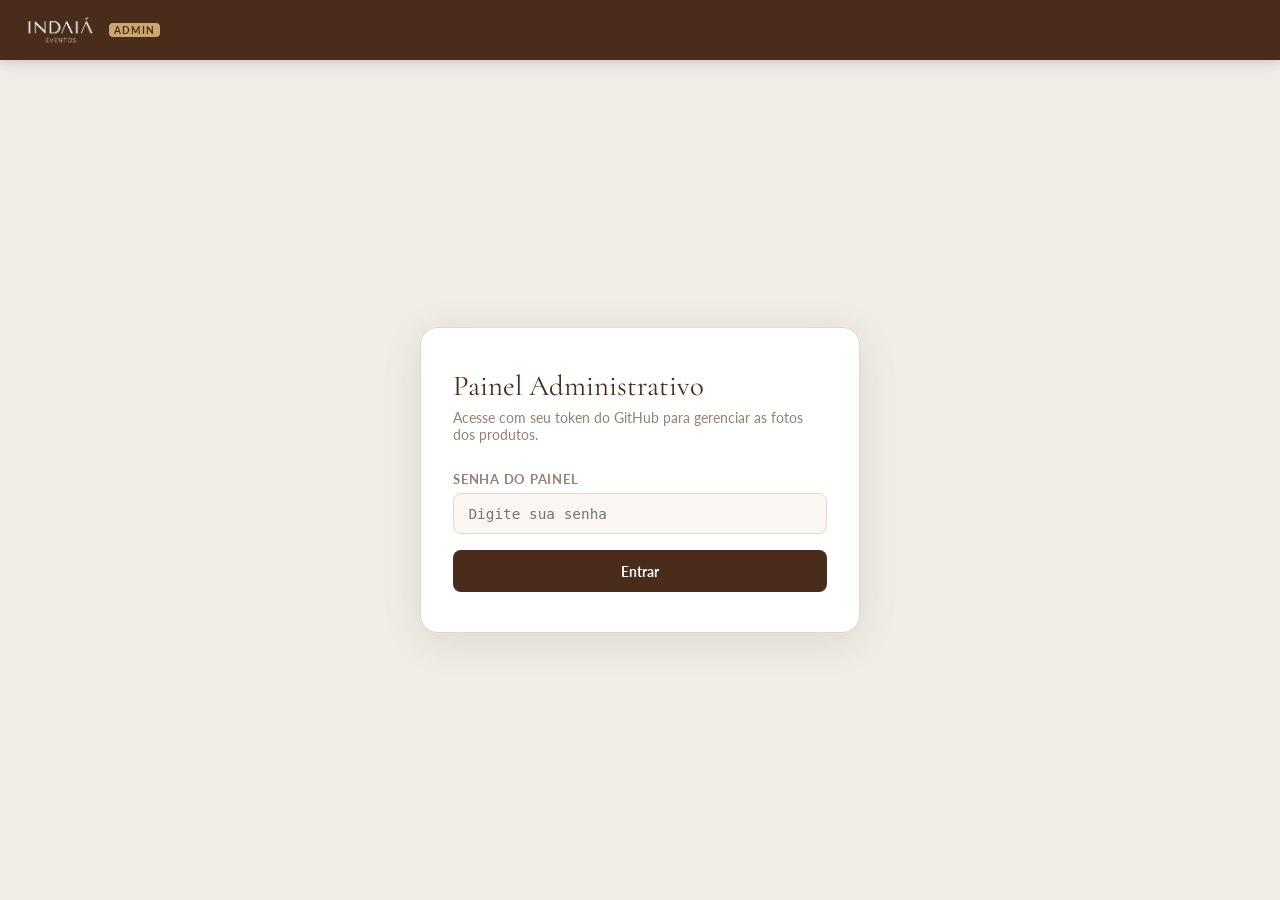
<file: admin.html>
<!DOCTYPE html>
<html lang="pt-BR">
<head>
  <meta charset="UTF-8">
  <meta name="viewport" content="width=device-width, initial-scale=1.0">
  <title>Admin — Indaiá Doces Finos</title>
  <link rel="preconnect" href="https://fonts.googleapis.com">
  <link rel="preconnect" href="https://fonts.gstatic.com" crossorigin>
  <link href="https://fonts.googleapis.com/css2?family=Cormorant+Garamond:wght@400;600&family=Lato:wght@300;400;700&display=swap" rel="stylesheet">
  <style>
    [hidden] { display: none !important; }
    *, *::before, *::after { box-sizing: border-box; margin: 0; padding: 0; }

    :root {
      --brown:    #4A2C1A;
      --cream:    #FAF7F2;
      --gold:     #C9A86E;
      --gold-lt:  #E8D5B0;
      --border:   #E2D8CF;
      --muted:    #9A8070;
      --green:    #2d7a4f;
      --red:      #b93030;
      --blue:     #1a5fb4;
      --font-d:   'Cormorant Garamond', Georgia, serif;
      --font-b:   'Lato', sans-serif;
      --r:        12px;
    }

    body {
      font-family: var(--font-b);
      background: #f0ece6;
      color: var(--brown);
      min-height: 100vh;
    }

    /* ── Header ─────────────────────────────────────────────── */
    .admin-header {
      background: var(--brown);
      padding: 0 1.5rem;
      position: sticky;
      top: 0;
      z-index: 100;
      box-shadow: 0 2px 12px rgba(0,0,0,.18);
    }
    .admin-header-inner {
      max-width: 1400px;
      margin: 0 auto;
      height: 60px;
      display: flex;
      align-items: center;
      justify-content: space-between;
    }
    .header-brand {
      display: flex;
      align-items: center;
      gap: .75rem;
    }
    .admin-logo-img {
      height: 34px;
      width: auto;
      display: block;
    }
    .header-admin-tag {
      background: var(--gold);
      color: var(--brown);
      font-size: .6rem;
      font-weight: 700;
      letter-spacing: .12em;
      padding: .2em .55em;
      border-radius: 4px;
    }
    .logout-btn {
      background: transparent;
      border: 1px solid rgba(255,255,255,.25);
      color: rgba(255,255,255,.75);
      font-family: var(--font-b);
      font-size: .8rem;
      padding: .4rem .9rem;
      border-radius: 6px;
      cursor: pointer;
      transition: all .2s;
    }
    .logout-btn:hover { background: rgba(255,255,255,.1); color: #fff; }

    /* ── Status bar ─────────────────────────────────────────── */
    .status-bar {
      padding: .75rem 1.5rem;
      font-size: .85rem;
      font-weight: 400;
      text-align: center;
    }
    .status-info    { background: #dbeafe; color: #1e40af; }
    .status-success { background: #dcfce7; color: #166534; }
    .status-error   { background: #fee2e2; color: #991b1b; }

    /* ── Auth screen ─────────────────────────────────────────── */
    .auth-screen {
      display: flex;
      align-items: center;
      justify-content: center;
      min-height: calc(100vh - 60px);
      padding: 2rem 1rem;
    }
    .auth-card {
      background: #fff;
      border: 1px solid var(--border);
      border-radius: 18px;
      padding: 2.5rem 2rem;
      width: 100%;
      max-width: 440px;
      box-shadow: 0 8px 40px rgba(74,44,26,.1);
    }
    .auth-card h1 {
      font-family: var(--font-d);
      font-size: 1.8rem;
      font-weight: 400;
      margin-bottom: .4rem;
    }
    .auth-card > p {
      color: var(--muted);
      font-size: .9rem;
      margin-bottom: 1.75rem;
    }
    .auth-form label {
      display: block;
      font-size: .8rem;
      font-weight: 700;
      letter-spacing: .06em;
      text-transform: uppercase;
      color: var(--muted);
      margin-bottom: .4rem;
    }
    .auth-form input {
      width: 100%;
      border: 1.5px solid var(--border);
      border-radius: 8px;
      padding: .7rem .9rem;
      font-family: monospace;
      font-size: .9rem;
      color: var(--brown);
      background: var(--cream);
      outline: none;
      transition: border-color .2s;
      margin-bottom: 1rem;
    }
    .auth-form input:focus { border-color: var(--gold); }
    .auth-error {
      background: #fee2e2;
      color: #991b1b;
      border-radius: 6px;
      padding: .6rem .9rem;
      font-size: .82rem;
      margin-bottom: 1rem;
    }
    .btn-login {
      width: 100%;
      background: var(--brown);
      color: #fff;
      border: none;
      border-radius: 8px;
      padding: .8rem;
      font-family: var(--font-b);
      font-size: .9rem;
      font-weight: 700;
      cursor: pointer;
      transition: background .2s;
    }
    .btn-login:hover { background: #6b3d24; }
    .btn-login:disabled { opacity: .6; cursor: not-allowed; }

    .auth-help {
      margin-top: 1.75rem;
      padding-top: 1.5rem;
      border-top: 1px solid var(--border);
    }
    .auth-help > p {
      font-size: .78rem;
      font-weight: 700;
      text-transform: uppercase;
      letter-spacing: .06em;
      color: var(--muted);
      margin-bottom: .6rem;
    }
    .auth-help ol {
      padding-left: 1.2rem;
      color: var(--muted);
      font-size: .82rem;
      line-height: 1.7;
    }
    .auth-help ol strong { color: var(--brown); }
    .auth-help a {
      color: var(--brown);
      font-weight: 700;
      font-size: .82rem;
      display: inline-block;
      margin-top: .75rem;
    }

    /* ── Main content ────────────────────────────────────────── */
    .admin-container {
      max-width: 1400px;
      margin: 0 auto;
      padding: 2rem 1.5rem 4rem;
    }
    .admin-toolbar {
      display: flex;
      align-items: flex-end;
      justify-content: space-between;
      gap: 1rem;
      margin-bottom: 2rem;
      flex-wrap: wrap;
    }
    .toolbar-title {
      font-family: var(--font-d);
      font-size: 2rem;
      font-weight: 400;
    }
    .toolbar-sub {
      color: var(--muted);
      font-size: .85rem;
      margin-top: .2rem;
    }

    .save-btn {
      background: var(--brown);
      color: #fff;
      border: none;
      border-radius: 10px;
      padding: .75rem 1.5rem;
      font-family: var(--font-b);
      font-size: .88rem;
      font-weight: 700;
      cursor: pointer;
      transition: background .2s, transform .15s, box-shadow .2s;
      white-space: nowrap;
    }
    .save-btn:hover { background: #6b3d24; }
    .save-btn:disabled { opacity: .5; cursor: not-allowed; transform: none !important; }
    .save-btn.has-changes {
      background: var(--green);
      box-shadow: 0 4px 16px rgba(45,122,79,.3);
      animation: pulse-green 2s infinite;
    }
    @keyframes pulse-green {
      0%, 100% { box-shadow: 0 4px 16px rgba(45,122,79,.3); }
      50%       { box-shadow: 0 4px 24px rgba(45,122,79,.55); }
    }

    /* ── Product grid ────────────────────────────────────────── */
    .admin-grid {
      display: grid;
      grid-template-columns: repeat(auto-fill, minmax(190px, 1fr));
      gap: 1rem;
      transition: opacity .3s;
    }

    /* ── Admin card ──────────────────────────────────────────── */
    .admin-card {
      background: #fff;
      border: 1.5px solid var(--border);
      border-radius: var(--r);
      overflow: hidden;
      transition: box-shadow .2s, border-color .2s, transform .2s;
    }
    .admin-card:hover {
      box-shadow: 0 6px 24px rgba(74,44,26,.12);
      border-color: var(--gold);
      transform: translateY(-3px);
    }
    .admin-card.loading { opacity: .5; pointer-events: none; }

    .admin-card-visual {
      display: block;
      aspect-ratio: 1 / 1;
      position: relative;
      cursor: pointer;
      overflow: hidden;
      user-select: none;
    }
    .admin-card-img {
      width: 100%;
      height: 100%;
      object-fit: cover;
      display: block;
    }
    .admin-card-placeholder {
      width: 100%;
      height: 100%;
      display: flex;
      align-items: center;
      justify-content: center;
      font-size: 3rem;
    }
    .admin-card-overlay {
      position: absolute;
      inset: 0;
      background: rgba(44,26,16,.55);
      display: flex;
      flex-direction: column;
      align-items: center;
      justify-content: center;
      gap: .4rem;
      opacity: 0;
      transition: opacity .2s;
      color: #fff;
      font-size: .75rem;
      font-weight: 700;
      letter-spacing: .04em;
    }
    .admin-card-visual:hover .admin-card-overlay { opacity: 1; }

    .admin-card-info {
      padding: .65rem .75rem .75rem;
    }
    .admin-card-name {
      font-size: .82rem;
      font-weight: 700;
      color: var(--brown);
      line-height: 1.3;
      margin-bottom: .15rem;
    }
    .admin-card-cat {
      font-size: .73rem;
      color: var(--muted);
    }

    /* ── Badges ──────────────────────────────────────────────── */
    .badge {
      display: inline-block;
      font-size: .65rem;
      font-weight: 700;
      letter-spacing: .05em;
      padding: .2em .55em;
      border-radius: 4px;
      margin-bottom: .35rem;
    }
    .badge-pending { background: #fef9c3; color: #854d0e; }
    .badge-saved   { background: #dcfce7; color: #166534; }
    .badge-none    { background: #f1f5f9; color: #64748b; }

    /* ── Hero section ────────────────────────────────────────── */
    .hero-section-header {
      display: flex;
      align-items: baseline;
      gap: .75rem;
      margin-bottom: 1rem;
    }
    .hero-section-title {
      font-family: var(--font-d);
      font-size: 1.4rem;
      font-weight: 400;
      color: var(--brown);
    }
    .hero-section-sub {
      font-size: .8rem;
      color: var(--muted);
    }
    .hero-section-tag {
      background: var(--gold-lt);
      color: var(--brown);
      font-size: .6rem;
      font-weight: 700;
      letter-spacing: .1em;
      text-transform: uppercase;
      padding: .2em .6em;
      border-radius: 4px;
    }
    .hero-section-grid {
      display: grid;
      grid-template-columns: repeat(3, 1fr);
      gap: 1rem;
      margin-bottom: 2.5rem;
    }
    .hero-section-divider {
      border: none;
      border-top: 1px solid var(--border);
      margin: 0 0 2rem;
    }

    /* ── Product card actions ────────────────────────────────── */
    .product-card-actions {
      display: flex;
      gap: .35rem;
      margin-top: .45rem;
    }
    .edit-product-btn,
    .delete-product-btn {
      flex: 1;
      display: flex;
      align-items: center;
      justify-content: center;
      gap: .3rem;
      background: none;
      font-family: var(--font-b);
      font-size: .7rem;
      font-weight: 600;
      padding: .25rem .35rem;
      border-radius: 4px;
      cursor: pointer;
      transition: background .15s, border-color .15s;
    }
    .edit-product-btn { border: 1px solid #bfdbfe; color: #1d4ed8; }
    .edit-product-btn:hover { background: #eff6ff; border-color: #1d4ed8; }
    .delete-product-btn { border: 1px solid #fecaca; color: #dc2626; }
    .delete-product-btn:hover { background: #fef2f2; border-color: #dc2626; }

    /* ── Add product button ──────────────────────────────────── */
    .add-product-btn {
      margin-left: auto;
      background: var(--brown);
      color: #fff;
      border: none;
      border-radius: 8px;
      padding: .4rem 1rem;
      font-family: var(--font-b);
      font-size: .82rem;
      font-weight: 700;
      cursor: pointer;
      white-space: nowrap;
      transition: background .2s;
    }
    .add-product-btn:hover { background: #6b3d24; }

    /* ── Add product modal ───────────────────────────────────── */
    .add-modal-overlay {
      position: fixed;
      inset: 0;
      background: rgba(0,0,0,.55);
      z-index: 200;
      display: flex;
      align-items: center;
      justify-content: center;
      padding: 1rem;
    }
    .add-modal-card {
      background: #fff;
      border-radius: 16px;
      width: 100%;
      max-width: 620px;
      max-height: 90vh;
      display: flex;
      flex-direction: column;
      box-shadow: 0 20px 60px rgba(0,0,0,.25);
    }
    .add-modal-header {
      display: flex;
      align-items: center;
      justify-content: space-between;
      padding: 1.25rem 1.5rem;
      border-bottom: 1px solid var(--border);
      flex-shrink: 0;
    }
    .add-modal-title {
      font-family: var(--font-d);
      font-size: 1.6rem;
      font-weight: 400;
    }
    .add-modal-close {
      background: none;
      border: none;
      color: var(--muted);
      cursor: pointer;
      padding: .3rem;
      border-radius: 4px;
      display: flex;
      align-items: center;
      transition: color .2s;
    }
    .add-modal-close:hover { color: var(--brown); }
    .add-modal-body {
      padding: 1.25rem 1.5rem;
      overflow-y: auto;
      flex: 1;
    }
    .add-modal-footer {
      display: flex;
      gap: .75rem;
      padding: 1rem 1.5rem;
      border-top: 1px solid var(--border);
      flex-shrink: 0;
      justify-content: flex-end;
    }
    .add-cancel-btn {
      background: none;
      border: 1.5px solid var(--border);
      color: var(--brown);
      font-family: var(--font-b);
      font-size: .88rem;
      font-weight: 600;
      padding: .6rem 1.2rem;
      border-radius: 8px;
      cursor: pointer;
      transition: border-color .2s;
    }
    .add-cancel-btn:hover { border-color: var(--brown); }
    .add-save-btn {
      background: var(--brown);
      color: #fff;
      border: none;
      font-family: var(--font-b);
      font-size: .88rem;
      font-weight: 700;
      padding: .6rem 1.4rem;
      border-radius: 8px;
      cursor: pointer;
      transition: background .2s;
    }
    .add-save-btn:hover { background: #6b3d24; }
    .add-save-btn:disabled { opacity: .6; cursor: not-allowed; }
    .add-form-error {
      background: #fee2e2;
      color: #991b1b;
      border-radius: 6px;
      padding: .6rem .9rem;
      font-size: .82rem;
      margin-bottom: .75rem;
    }
    .add-form-row {
      display: grid;
      grid-template-columns: 1fr 1fr;
      gap: .75rem;
      margin-bottom: .75rem;
    }
    .add-form-full { grid-column: 1 / -1; }
    .add-form-label {
      display: block;
      font-size: .72rem;
      font-weight: 700;
      letter-spacing: .06em;
      text-transform: uppercase;
      color: var(--muted);
      margin-bottom: .3rem;
    }
    .add-form-input {
      width: 100%;
      border: 1.5px solid var(--border);
      border-radius: 6px;
      padding: .55rem .75rem;
      font-family: var(--font-b);
      font-size: .88rem;
      color: var(--brown);
      background: var(--cream);
      outline: none;
      transition: border-color .2s;
      resize: vertical;
    }
    .add-form-input:focus { border-color: var(--gold); }
    .add-form-section {
      font-size: .72rem;
      font-weight: 700;
      letter-spacing: .06em;
      text-transform: uppercase;
      color: var(--muted);
      margin: .25rem 0 .5rem;
    }
    .add-form-profiles {
      display: flex;
      flex-wrap: wrap;
      gap: .5rem .75rem;
      margin-bottom: .75rem;
    }
    .add-form-checkbox {
      display: flex;
      align-items: center;
      gap: .3rem;
      font-size: .82rem;
      color: var(--brown);
      cursor: pointer;
    }

    /* ── Hero label inline edit ──────────────────────────────── */
    .hero-label-row {
      display: flex;
      align-items: center;
      gap: .3rem;
      margin-bottom: .15rem;
    }
    .hero-label-row .admin-card-name { margin-bottom: 0; }
    .hero-edit-name-btn {
      flex-shrink: 0;
      background: none;
      border: none;
      color: var(--muted);
      cursor: pointer;
      padding: .1rem;
      border-radius: 3px;
      display: flex;
      align-items: center;
      opacity: 0;
      transition: opacity .2s, color .2s;
    }
    .admin-card:hover .hero-edit-name-btn { opacity: 1; }
    .hero-edit-name-btn:hover { color: var(--brown); }
    .hero-label-input {
      flex: 1;
      min-width: 0;
      border: 1.5px solid var(--gold);
      border-radius: 4px;
      padding: .2rem .4rem;
      font-family: var(--font-b);
      font-size: .82rem;
      font-weight: 700;
      color: var(--brown);
      background: var(--cream);
      outline: none;
    }
    .hero-label-save,
    .hero-label-cancel {
      flex-shrink: 0;
      background: none;
      border: none;
      cursor: pointer;
      font-size: .88rem;
      padding: .1rem .2rem;
      border-radius: 3px;
      line-height: 1;
    }
    .hero-label-save  { color: var(--green); }
    .hero-label-cancel { color: var(--red); }
    .hero-label-save:hover  { background: #dcfce7; }
    .hero-label-cancel:hover { background: #fee2e2; }

    /* ── Responsive ──────────────────────────────────────────── */
    @media (max-width: 600px) {
      .admin-grid { grid-template-columns: repeat(auto-fill, minmax(150px, 1fr)); }
      .admin-toolbar { flex-direction: column; align-items: flex-start; }
      .save-btn { width: 100%; }
      .hero-section-grid { gap: .5rem; }
    }
  </style>
</head>
<body>

  <header class="admin-header">
    <div class="admin-header-inner">
      <div class="header-brand">
        <img src="icons/logo-indaia.png" alt="Indaiá" class="admin-logo-img">
        <span class="header-admin-tag">ADMIN</span>
      </div>
      <button id="logout-btn" class="logout-btn" hidden>Sair</button>
    </div>
  </header>

  <div id="status-bar" class="status-bar" hidden></div>

  <!-- ── Auth ──────────────────────────────────────────────── -->
  <div id="auth-screen" class="auth-screen">
    <div class="auth-card">
      <h1>Painel Administrativo</h1>
      <p>Acesse com seu token do GitHub para gerenciar as fotos dos produtos.</p>

      <div class="auth-form">
        <label for="token-input">Senha do Painel</label>
        <input type="password" id="token-input" placeholder="Digite sua senha" autocomplete="current-password" spellcheck="false">
        <p id="auth-error" class="auth-error" hidden></p>
        <button id="login-btn" class="btn-login">Entrar</button>
      </div>
    </div>
  </div>

  <!-- ── Main ──────────────────────────────────────────────── -->
  <main id="main-content" hidden>
    <div class="admin-container">
      <div class="admin-toolbar">
        <div>
          <h2 class="toolbar-title">Gerenciar Fotos</h2>
          <p class="toolbar-sub">Clique em qualquer card para adicionar ou trocar a foto — depois clique em Publicar</p>
        </div>
        <button id="save-btn" class="save-btn">Publicar alterações</button>
      </div>

      <!-- Vitrine inicial -->
      <div class="hero-section-header">
        <h3 class="hero-section-title">Vitrine Inicial</h3>
        <span class="hero-section-tag">Página inicial</span>
        <span class="hero-section-sub">— 3 cards de destaque</span>
      </div>
      <div id="hero-section" class="hero-section-grid"></div>

      <hr class="hero-section-divider">

      <!-- Catálogo de produtos -->
      <div class="hero-section-header" style="margin-top:.5rem">
        <h3 class="hero-section-title">Catálogo de Produtos</h3>
        <span class="hero-section-sub" id="products-count-label"></span>
        <button id="add-product-btn" class="add-product-btn">+ Adicionar produto</button>
      </div>
      <div id="product-grid" class="admin-grid"></div>
    </div>
  </main>

  <!-- ── Modal: Adicionar produto ──────────────────────────── -->
  <div id="add-modal-overlay" class="add-modal-overlay" hidden>
    <div class="add-modal-card" role="dialog" aria-modal="true" aria-labelledby="add-modal-title">
      <div class="add-modal-header">
        <h2 class="add-modal-title" id="add-modal-title">Novo Produto</h2>
        <button id="add-modal-close" class="add-modal-close" aria-label="Fechar">
          <svg width="18" height="18" viewBox="0 0 24 24" fill="none" stroke="currentColor" stroke-width="2.5"><path d="M18 6 6 18M6 6l12 12"/></svg>
        </button>
      </div>
      <div class="add-modal-body">
        <p id="add-form-error" class="add-form-error" hidden></p>
        <form id="add-product-form" novalidate>
          <input type="hidden" id="add-modal-edit-id">
          <input type="hidden" id="add-modal-edit-source">

          <div class="add-form-row">
            <div class="add-form-full">
              <label class="add-form-label" for="af-name">Nome do produto *</label>
              <input id="af-name" type="text" name="name" class="add-form-input" placeholder="Ex: Brigadeiro de Pistache">
            </div>
          </div>

          <div class="add-form-row">
            <div>
              <label class="add-form-label" for="af-category">Categoria *</label>
              <select id="af-category" name="category" class="add-form-input">
                <option value="">Selecione…</option>
                <option value="bombons">Bombons</option>
                <option value="brigadeiros">Brigadeiros</option>
                <option value="classicos">Clássicos</option>
                <option value="copinhos">Copinhos</option>
                <option value="mini-sobremesas">Mini Sobremesas</option>
                <option value="palhas-italianas">Palhas Italianas</option>
                <option value="tartelettes">Tartelettes</option>
              </select>
            </div>
            <div>
              <label class="add-form-label" for="af-icon">Ícone / Emoji</label>
              <input id="af-icon" type="text" name="icon" class="add-form-input" placeholder="◈" maxlength="4">
            </div>
          </div>

          <div class="add-form-row">
            <div>
              <label class="add-form-label" for="af-tag">Tag de destaque *</label>
              <input id="af-tag" type="text" name="tag" class="add-form-input" placeholder="Ex: Premium, Novo">
            </div>
            <div>
              <label class="add-form-label" for="af-tagtype">Estilo da tag *</label>
              <select id="af-tagtype" name="tagType" class="add-form-input">
                <option value="">Selecione…</option>
                <option value="premium">Premium</option>
                <option value="trend">Tendência</option>
                <option value="classic">Clássico / Tradicional</option>
                <option value="refresh">Refrescante</option>
                <option value="artisan">Artesanal</option>
                <option value="elegant">Sofisticado</option>
                <option value="favorite">Favorito</option>
              </select>
            </div>
          </div>

          <div class="add-form-row">
            <div class="add-form-full">
              <label class="add-form-label" for="af-short">Descrição curta *</label>
              <textarea id="af-short" name="shortDesc" class="add-form-input" rows="2" placeholder="Uma frase que resume o produto…"></textarea>
            </div>
          </div>

          <div class="add-form-row">
            <div class="add-form-full">
              <label class="add-form-label" for="af-full">Descrição completa <span style="font-weight:400;color:var(--muted)">(opcional)</span></label>
              <textarea id="af-full" name="fullDesc" class="add-form-input" rows="3" placeholder="Detalhes sobre ingredientes, preparo e diferenciais…"></textarea>
            </div>
          </div>

          <div class="add-form-section">Destaques <span style="font-weight:400;font-size:.7rem;color:var(--muted)">(mínimo 1 *)</span></div>
          <div class="add-form-row">
            <div><input type="text" name="h1" class="add-form-input" placeholder="Destaque 1 *"></div>
            <div><input type="text" name="h2" class="add-form-input" placeholder="Destaque 2"></div>
            <div><input type="text" name="h3" class="add-form-input" placeholder="Destaque 3"></div>
            <div><input type="text" name="h4" class="add-form-input" placeholder="Destaque 4"></div>
          </div>

          <div class="add-form-row">
            <div class="add-form-full">
              <label class="add-form-label" for="af-usage">Uso ideal <span style="font-weight:400;color:var(--muted)">(opcional)</span></label>
              <textarea id="af-usage" name="usage" class="add-form-input" rows="2" placeholder="Ex: Ideal para casamentos e eventos sofisticados…"></textarea>
            </div>
          </div>

          <div class="add-form-section">Perfis de sabor <span style="font-weight:400;font-size:.7rem;color:var(--muted)">(opcional)</span></div>
          <div class="add-form-profiles">
            <label class="add-form-checkbox"><input type="checkbox" name="profiles" value="chocolate"> Chocolate</label>
            <label class="add-form-checkbox"><input type="checkbox" name="profiles" value="frutas"> Frutas</label>
            <label class="add-form-checkbox"><input type="checkbox" name="profiles" value="pistache"> Pistache</label>
            <label class="add-form-checkbox"><input type="checkbox" name="profiles" value="classicos"> Clássicos</label>
            <label class="add-form-checkbox"><input type="checkbox" name="profiles" value="premium"> Premium</label>
            <label class="add-form-checkbox"><input type="checkbox" name="profiles" value="refrescante"> Refrescantes</label>
          </div>

        </form>
      </div>
      <div class="add-modal-footer">
        <button type="button" id="add-cancel-btn" class="add-cancel-btn">Cancelar</button>
        <button type="submit" form="add-product-form" id="add-save-btn" class="add-save-btn">Adicionar produto</button>
      </div>
    </div>
  </div>

  <script src="js/data.js"></script>
  <script src="js/admin.js"></script>
</body>
</html>
</file>
